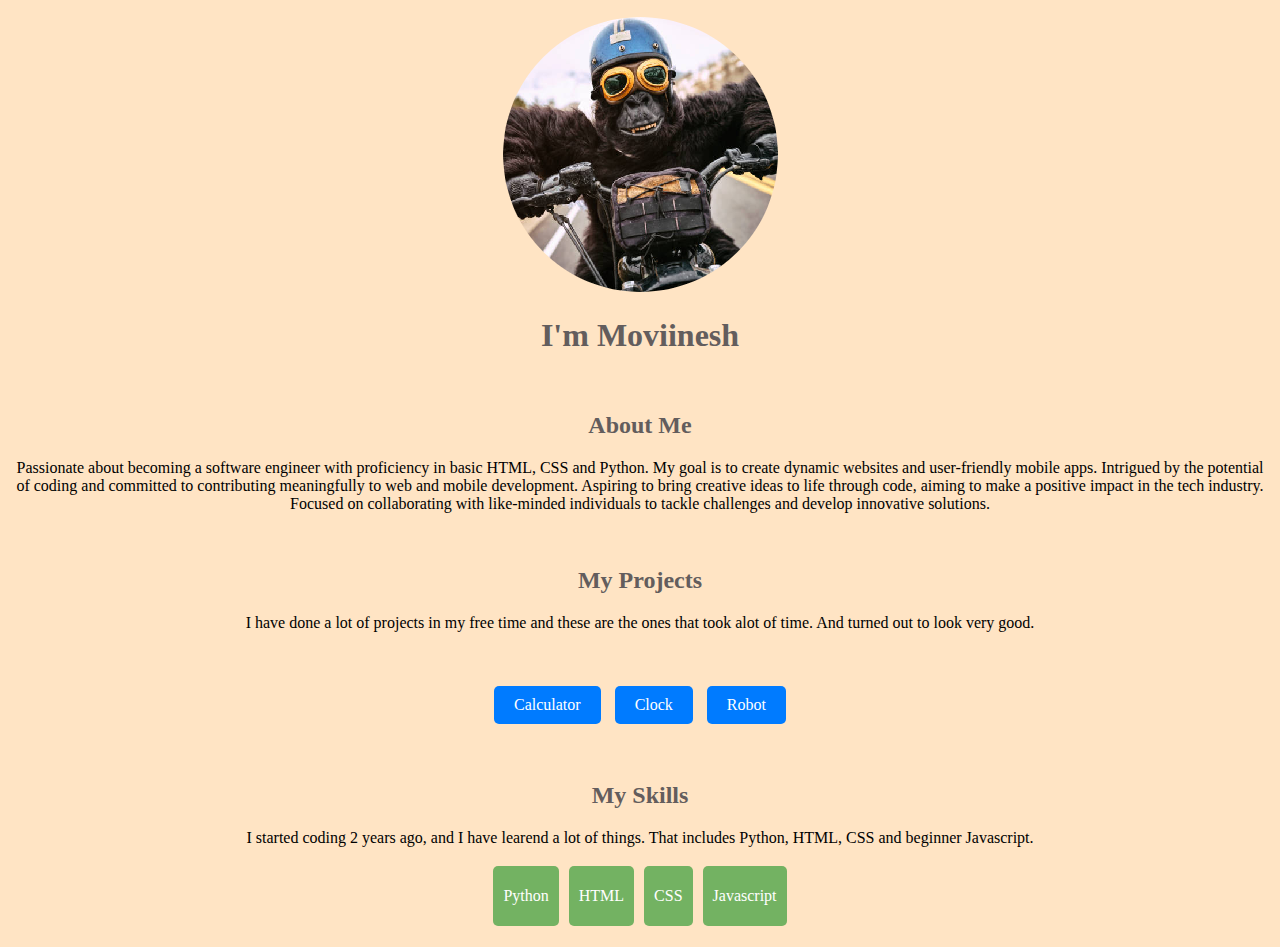
<file: index.html>
<!DOCTYPE html>
<html lang="en">

<head>
    <meta charset="UTF-8">
    <meta name="viewport" content="width=device-width, initial-scale=1.0">
    <title>Homepage</title>
    <link rel="stylesheet" href="styles.css">
</head>

<body id="main">

    <!-- Functions and Code -->
    <div id="aboutme">
        <img id="photoofmyself" src="Props/bgbutdifandcircle.png" alt="photoofmyself">
        <h1 class="title-color">I'm Moviinesh</h1>
        <br>
        <h2 class="title-color">About Me</h2>
        <p>Passionate about becoming a software engineer with proficiency in basic HTML, CSS and Python.
            My goal is to create dynamic websites and user-friendly mobile apps.
            Intrigued by the potential of coding and committed to contributing meaningfully to web and mobile
            development.
            Aspiring to bring creative ideas to life through code, aiming to make a positive impact in the tech
            industry.
            Focused on collaborating with like-minded individuals to tackle challenges and develop innovative solutions.
        </p>
        <br>
        <h2 class="title-color">My Projects</h2>
        <p id="text">I have done a lot of projects in my free time and these are the ones that took alot of time. And
            turned out to look very good.</p>
        <br>
        <div class="thing-container">
            <div class="button-container">
                <a href="/calculator" class="button">Calculator</a>
                <a href="/clock" class="button">Clock</a>
                <a href="/robot" class="button">Robot</a>
            </div>
        </div>
        <br>
        <h2 class="title-color">My Skills</h2>
        <p>I started coding 2 years ago, and I have learend a lot of things. That includes Python, HTML, CSS and
            beginner Javascript.</p>
        <div class="list-container">
            <div class="buttonidk">
                <p>Python</p>
            </div>
            <div class="buttonidk">
                <p>HTML</p>
            </div>
            <div class="buttonidk">
                <p>CSS</p>
            </div>
            <div class="buttonidk">
                <p>Javascript</p>
            </div>
        </div>
        <br>
    </div>
</body>

</html>
</file>
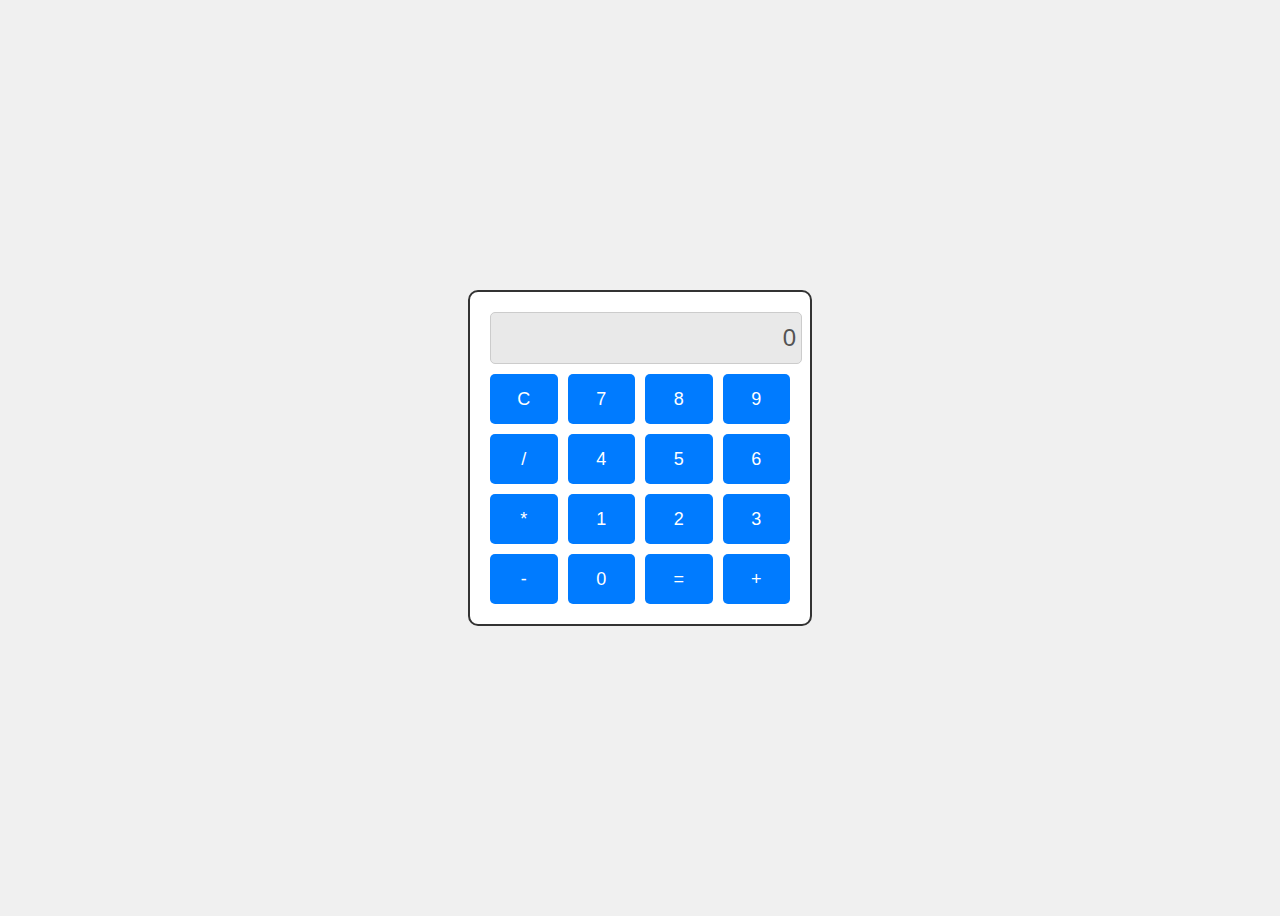
<file: Calculator/index.html>
<!DOCTYPE html>
<html lang="en">
<head>
    <meta charset="UTF-8">
    <meta name="viewport" content="width=device-width, initial-scale=1.0">
    <title>Calculator</title>
    <link rel="stylesheet" href="styles.css">
</head>
<body>
    <div class="calculator">
        <input type="text" id="display" disabled value="0">
        <div class="container">
            <button class="btn" onclick="clearDisplay()">C</button>
            <button class="btn" onclick="appendNumber('7')">7</button>
            <button class="btn" onclick="appendNumber('8')">8</button>
            <button class="btn" onclick="appendNumber('9')">9</button>
            <button class="btn" onclick="appendOperator('/')">/</button>
            <button class="btn" onclick="appendNumber('4')">4</button>
            <button class="btn" onclick="appendNumber('5')">5</button>
            <button class="btn" onclick="appendNumber('6')">6</button>
            <button class="btn" onclick="appendOperator('*')">*</button>
            <button class="btn" onclick="appendNumber('1')">1</button>
            <button class="btn" onclick="appendNumber('2')">2</button>
            <button class="btn" onclick="appendNumber('3')">3</button>
            <button class="btn" onclick="appendOperator('-')">-</button>
            <button class="btn" onclick="appendNumber('0')">0</button>
            <button class="btn" onclick="calculateResult()">=</button>
            <button class="btn" onclick="appendOperator('+')">+</button>
        </div>
    </div>
    <script src="script.js"></script>
</body>
</html>
</file>
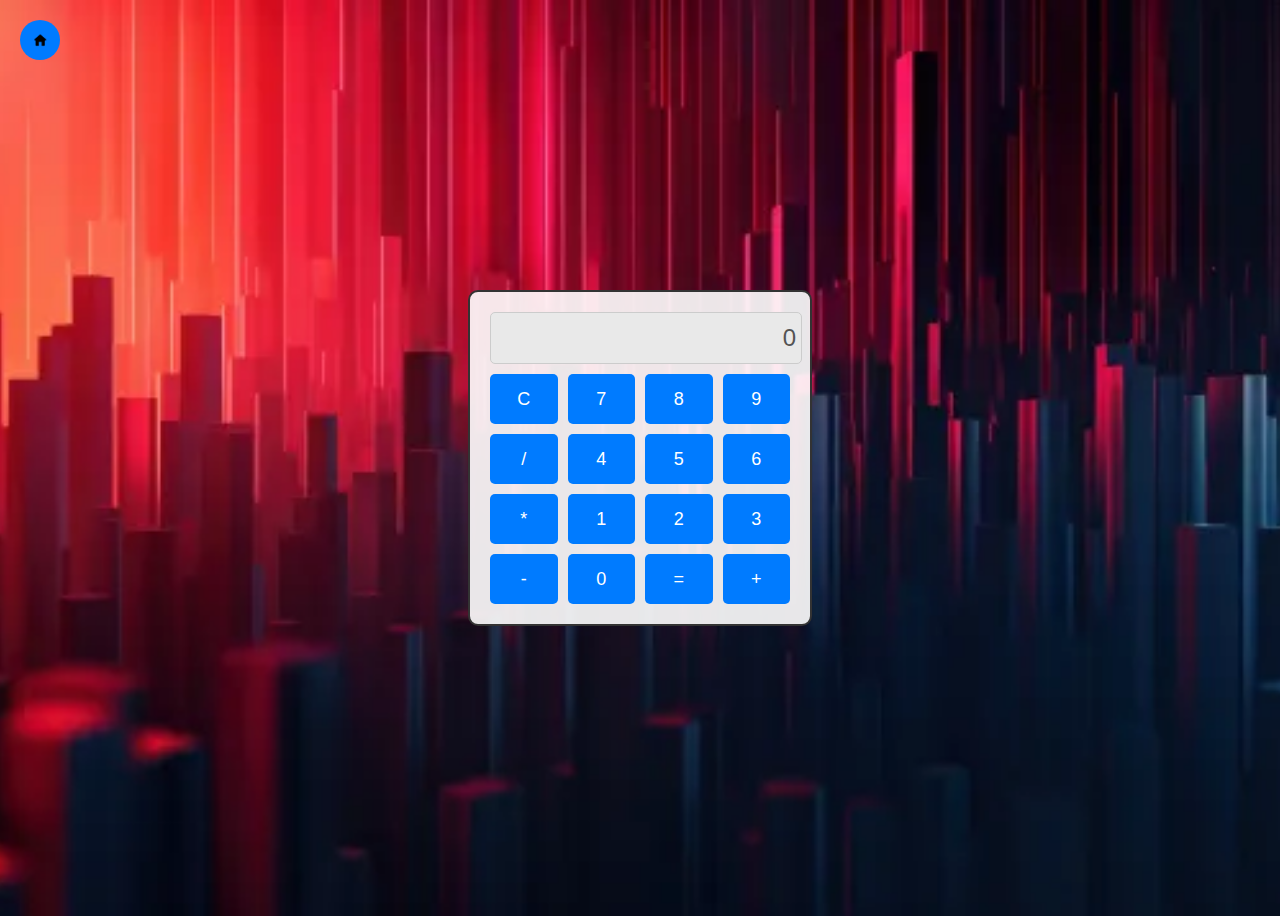
<file: calculator.html>
<!DOCTYPE html>
<html lang="en">

<head>
    <meta charset="UTF-8">
    <meta name="viewport" content="width=device-width, initial-scale=1.0">
    <title>Calculator</title>
    <link rel="stylesheet" href="calculator.css">
</head>

<body>

    <a href="https://moviinesh.github.io" class="buttonicon" id="homeButton">
        <img id="homeicon" src="Props/home icon.png" alt="Home Icon">
    </a>

    <div class="calculator">
        <input type="text" id="display" disabled value="0">
        <div class="container">
            <button class="btn" onclick="clearDisplay()">C</button>
            <button class="btn" onclick="appendNumber('7')">7</button>
            <button class="btn" onclick="appendNumber('8')">8</button>
            <button class="btn" onclick="appendNumber('9')">9</button>
            <button class="btn" onclick="appendOperator('/')">/</button>
            <button class="btn" onclick="appendNumber('4')">4</button>
            <button class="btn" onclick="appendNumber('5')">5</button>
            <button class="btn" onclick="appendNumber('6')">6</button>
            <button class="btn" onclick="appendOperator('*')">*</button>
            <button class="btn" onclick="appendNumber('1')">1</button>
            <button class="btn" onclick="appendNumber('2')">2</button>
            <button class="btn" onclick="appendNumber('3')">3</button>
            <button class="btn" onclick="appendOperator('-')">-</button>
            <button class="btn" onclick="appendNumber('0')">0</button>
            <button class="btn" onclick="calculateResult()">=</button>
            <button class="btn" onclick="appendOperator('+')">+</button>
        </div>
    </div>
    <script src="calculator.js"></script>
</body>

</html>
</file>
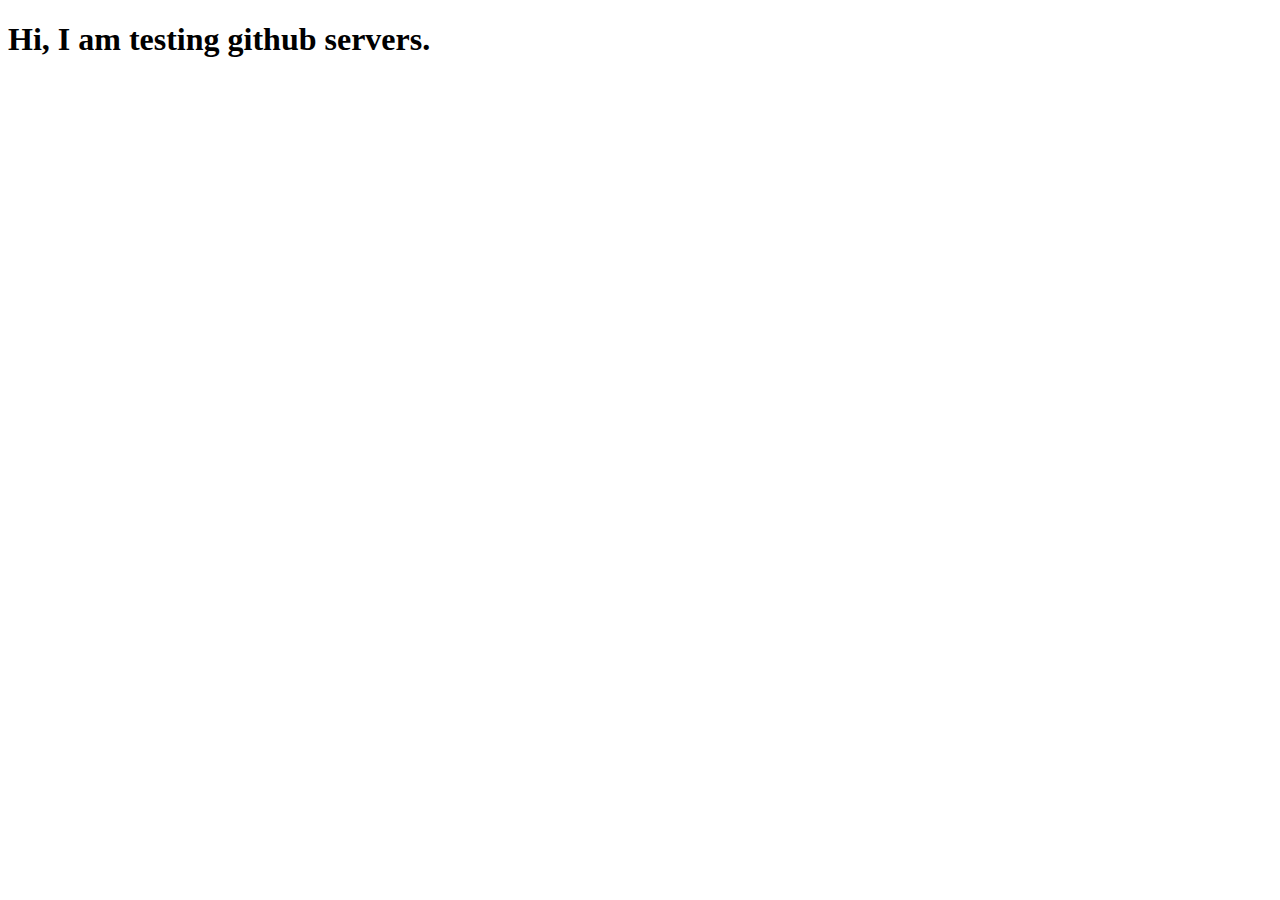
<file: hi.html>
<!DOCTYPE html>
<html lang="en">
<head>
    <meta charset="UTF-8">
    <meta name="viewport" content="width=device-width, initial-scale=1.0">
    <title>Hi</title>
</head>
<body>
    <h1>Hi, I am testing github servers.</h1>
</body>
</html>
</file>
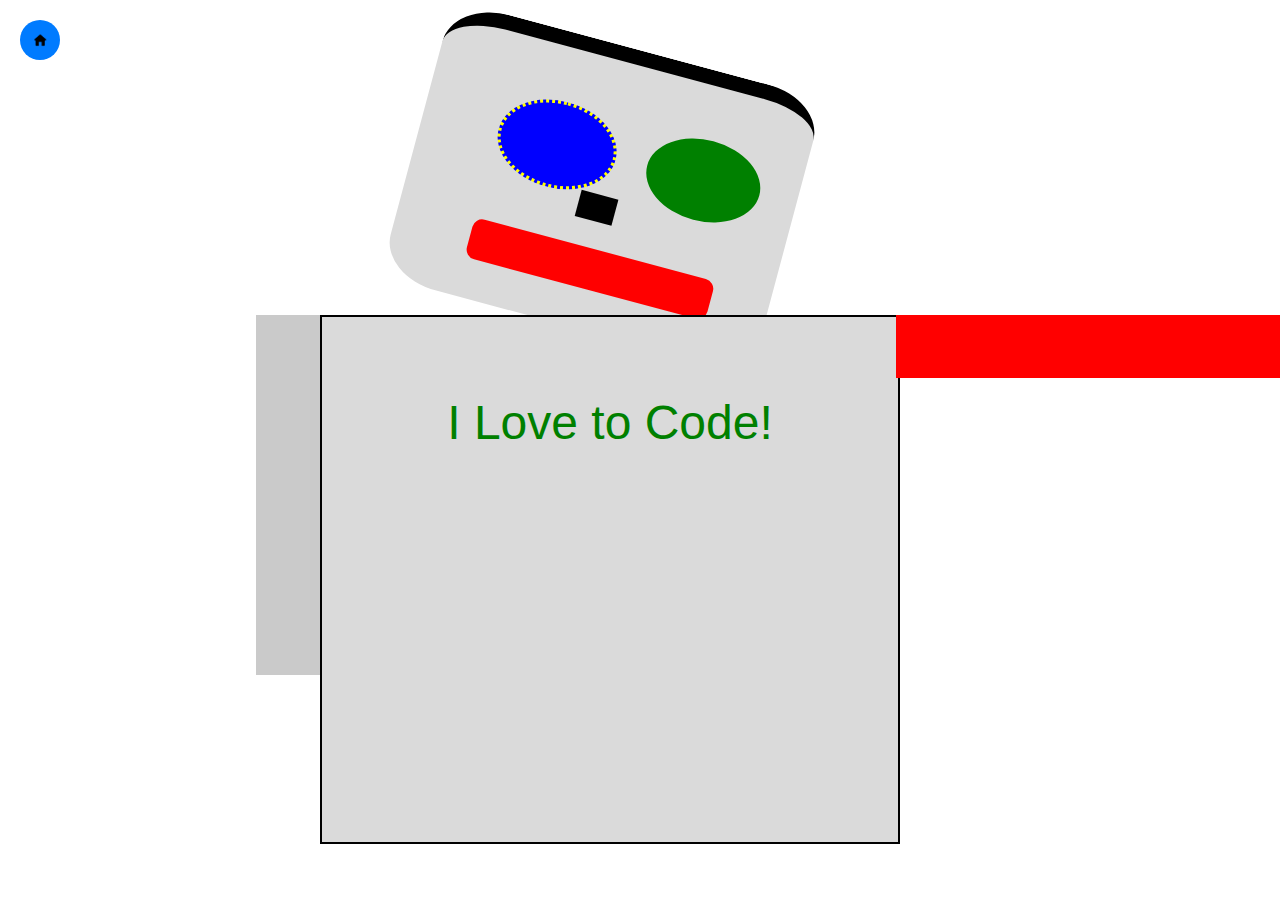
<file: robot.html>
<!DOCTYPE html>
<html lang="en">

<head>
  <meta charset="UTF-8" />
  <meta name="viewport" content="width=device-width, initial-scale=1.0" />
  <title>JS Robot</title>
  <link rel="stylesheet" href="robot.css" />
</head>

<body>

  <a href="https://moviinesh.github.io" class="buttonicon" id="homeButton">
    <img id="homeicon" src="Props/home icon.png" alt="Home Icon">
  </a>

  <div id="robot">
    <div id="head">
      <div class="eye" id="righteye"></div>
      <div class="eye" id="lefteye"></div>
      <div id="nose"></div>
      <div id="mouth"></div>
    </div>
    <div class="arm" id="rightarm"></div>
    <div id="body">
      <p id="message">I Love to Code!</p>
    </div>
    <div class="arm" id="leftarm"></div>
  </div>
  <script src="robot.js"></script>
</body>

</html>
</file>
<file: styles.css>
/* Title styling */
h1 {
    margin-bottom: 20px; /* Space between title and button container */
    font-size: 2em; /* Font size for the heading */
}

/* General button styles */
.button {
    display: inline-block; /* Make anchor behave like a block element */
    padding: 10px 20px; /* Adjusted padding for smaller buttons */
    font-size: 1em; /* Font size */
    border: none; /* Remove default border */
    border-radius: 5px; /* Rounded corners */
    background-color: #007BFF; /* Base color (blue) */
    color: white; /* Text color */
    text-decoration: none; /* Remove underline from anchor */
    cursor: pointer; /* Show pointer on hover */
    transition: background-color 0.3s ease, transform 0.2s ease; /* Smooth transitions */
    margin: 5px; /* Space between buttons */
}

/* Button hover effect */
.button:hover {
    background-color: #0056b3; /* Darker blue on hover */
    transform: translateY(-2px); /* Slight lift effect on hover */
}

/* Button active effect */
.button:active {
    transform: translateY(1px); /* Slight depress effect when clicked */
}

#homeicon{
    width: 20px;
    height: 20px;
    border-radius: 50%;
}

.buttonicon {
    display: inline-block; /* Make anchor behave like a block element */
    padding: 4px; /* Adjusted padding for smaller buttons */
    font-size: 1em; /* Font size */
    border: none; /* Remove default border */
    border-radius: 99999999px; /* Rounded corners */
    background-color: #007BFF; /* Base color (blue) */
    color: white; /* Text color */
    text-decoration: none; /* Remove underline from anchor */
    cursor: pointer; /* Show pointer on hover */
    transition: background-color 0.3s ease, transform 0.2s ease; /* Smooth transitions */
    margin: 5px; /* Space between buttons */
}


/* Decorations */

body {
    justify-content: center; /* Center horizontally */
    height: 100vh; /* Full height of the viewport */
    margin-top: 17px;
    background-color: bisque;
    text-align: center;
}

.thing-container{
    display: block;
    padding: 0 auto;
    padding: 15px;
}   

.photoofmyself{
    height: 20px;
    width: 20px;
    display: block;
    margin: 9px auto 9px auto;
}

#aboutme{
    display: block;
    margin: 0 auto;
}


.buttonidk {
    display: inline-block; /* Make anchor behave like a block element */
    padding: 5px 10px; /* Adjusted padding for smaller buttons */
    font-size: 1em; /* Font size */
    border: none; /* Remove default border */
    border-radius: 5px; /* Rounded corners */
    background-color: rgba(60, 158, 60, 0.719); /* Base color (blue) */
    color: white; /* Text color */
    text-decoration: none; /* Remove underline from anchor */
    cursor: pointer; /* Show pointer on hover */
    transition: background-color 0.3s ease, transform 0.2s ease; /* Smooth transitions */
    margin: 3px; /* Space between buttons */
}

.title-color{
    color: rgb(99, 93, 93);
}
</file>
<file: Calculator/styles.css>
/* styles.css */

body {
    display: flex;
    justify-content: center;
    align-items: center;
    height: 100vh;
    background-color: #f0f0f0;
    font-family: Arial, sans-serif;
}

.calculator {
    border: 2px solid #333;
    border-radius: 10px;
    padding: 20px;
    background-color: #fff;
    width: 300px; /* Set width of the calculator */
}

#display {
    width: 100%;
    height: 40px;
    font-size: 24px;
    text-align: right;
    margin-bottom: 10px;
    padding: 5px;
    border: 1px solid #ccc;
    border-radius: 5px;
    background-color: #e9e9e9; /* Light background for display */
}

.container {
    display: grid;
    grid-template-columns: repeat(4, 1fr); /* Create 4 equal columns */
    gap: 10px; /* Space between buttons */
}

.btn {
    height: 50px;
    font-size: 18px;
    cursor: pointer;
    border: none;
    border-radius: 5px;
    background-color: #007BFF;
    color: white;
}

.btn:hover {
    background-color: #0056b3; /* Darker color on hover for buttons */
}
</file>
<file: calculator.css>
body {
    display: flex;
    justify-content: center;
    align-items: center;
    height: 100vh;
    background-image: url('Props/bg3.webp');
    /* Update this path as necessary */
    background-size: cover;
    /* Cover the entire viewport */
    background-position: center;
    /* Center the background */
    background-repeat: no-repeat;
    /* Prevent repeating */
    font-family: Arial, sans-serif;
    position: relative;
}

.calculator {
    border: 2px solid #333;
    border-radius: 10px;
    padding: 20px;
    background-color: rgba(255, 255, 255, 0.9);
    /* Semi-transparent background for readability */
    width: 300px;
    /* Set width of the calculator */
}

#display {
    width: 100%;
    height: 40px;
    font-size: 24px;
    text-align: right;
    margin-bottom: 10px;
    padding: 5px;
    border: 1px solid #ccc;
    border-radius: 5px;
    background-color: #e9e9e9;
    /* Light background for display */
}

.container {
    display: grid;
    grid-template-columns: repeat(4, 1fr);
    /* Create 4 equal columns */
    gap: 10px;
    /* Space between buttons */
}

.btn {
    height: 50px;
    font-size: 18px;
    cursor: pointer;
    border: none;
    border-radius: 5px;
    background-color: #007BFF;
    color: white;
}

.btn:hover {
    background-color: #0056b3;
    /* Darker color on hover for buttons */
}

#homeButton {
    position: fixed;
    /* Use fixed positioning */
    top: 20px;
    /* Distance from the top of the screen */
    left: 20px;
    /* Distance from the left of the screen */
    width: 40px;
    /* Set width of the home button */
    height: 40px;
    /* Set height of the home button */
    display: flex;
    /* Use flexbox to center icon */
    justify-content: center;
    /* Center the icon horizontally */
    align-items: center;
    /* Center the icon vertically */
    background-color: #007BFF;
    /* Button background color */
    border-radius: 50%;
    /* Perfect circle */
}

#homeicon {
    width: 22px;
    /* Size of the icon */
    height: 22px;
    /* Size of the icon */
}

.buttonicon {
    display: inline-block;
    text-decoration: none;
    /* Remove underline from anchor */
}
</file>
<file: robot.css>
body {
    font-family: "Comic Sans MS", cursive, sans-serif;
}

p {
    font-size: 3em;
}

.eye {
    background-color: blue;
    width: 30%;
    height: 30%;
    border-radius: 50%;
}

.arm {
    background-color: #cacaca;
    position: absolute;
    top: 35%;
    width: 5%;
    height: 40%;
}

#head {
    width: 30%;
    height: 30%;
    border-radius: 15%;
    background-color: #dadada;
    position: absolute;
    left: 32%;
    top: 5%;
}

#righteye {
    position: absolute;
    left: 20%;
    top: 20%;
}

#lefteye {
    position: absolute;
    left: 60%;
    top: 20%;
}

#nose {
    position: absolute;
    left: 45%;
    top: 50%;
    width: 10%;
    height: 10%;
    background-color: black;
}

#homeicon {
    width: 22px;
    /* Size of the icon */
    height: 22px;
    /* Size of the icon */
    background-color: #007BFF;

}

#mouth {
    position: absolute;
    width: 65%;
    height: 15%;
    left: 20%;
    top: 70%;
    background-color: red;
}

#body {
    position: absolute;
    left: 25%;
    top: 35%;
    width: 45%;
    height: 55%;
    background-color: #dadada;
    text-align: center;
    padding-top: 30px;
}

#rightarm {
    position: absolute;
    left: 20%;
    z-index: 100000000;
}

#leftarm {
    position: absolute;
    left: 70%;
    width: 30%;
    height: 7%;
    z-index: 100000000000;
}

#homeButton {
    position: fixed;
    /* Use fixed positioning */
    top: 20px;
    /* Distance from the top of the screen */
    left: 20px;
    /* Distance from the left of the screen */
    width: 40px;
    /* Set width of the home button */
    height: 40px;
    /* Set height of the home button */
    display: flex;
    /* Use flexbox to center icon */
    justify-content: center;
    /* Center the icon horizontally */
    align-items: center;
    /* Center the icon vertically */
    background-color: #007BFF;
    /* Button background color */
    border-radius: 50%;
    /* Perfect circle */
}
</file>
